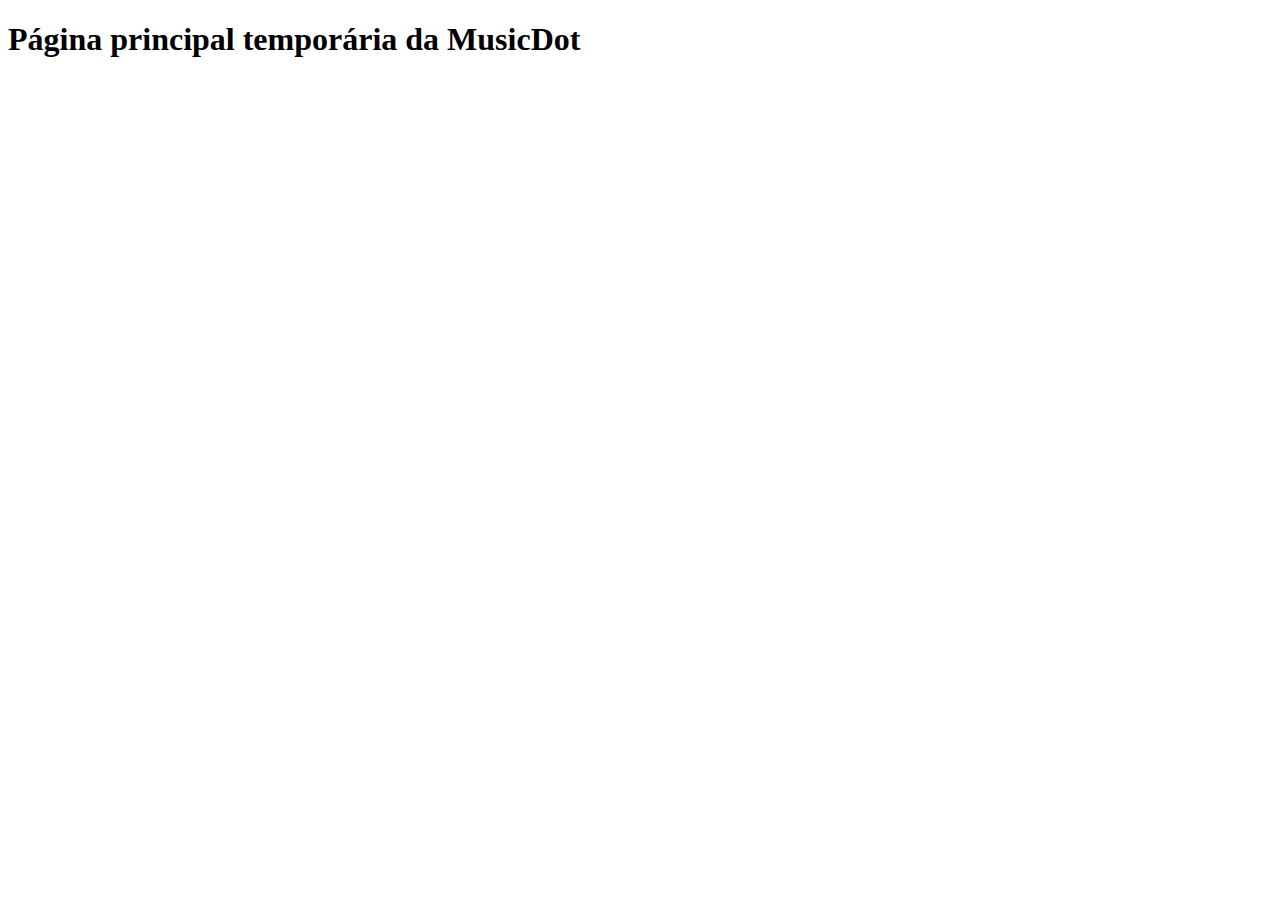
<file: index.html>
<!DOCTYPE html>
<html lang="en">
<head>
    <meta charset="UTF-8">
    <meta http-equiv="X-UA-Compatible" content="IE=edge">
    <meta name="viewport" content="width=device-width, initial-scale=1.0">
    <title>Document</title>
</head>
<body>
    <h1> Página principal temporária da MusicDot </h1>

   
</body>
</html>
</file>
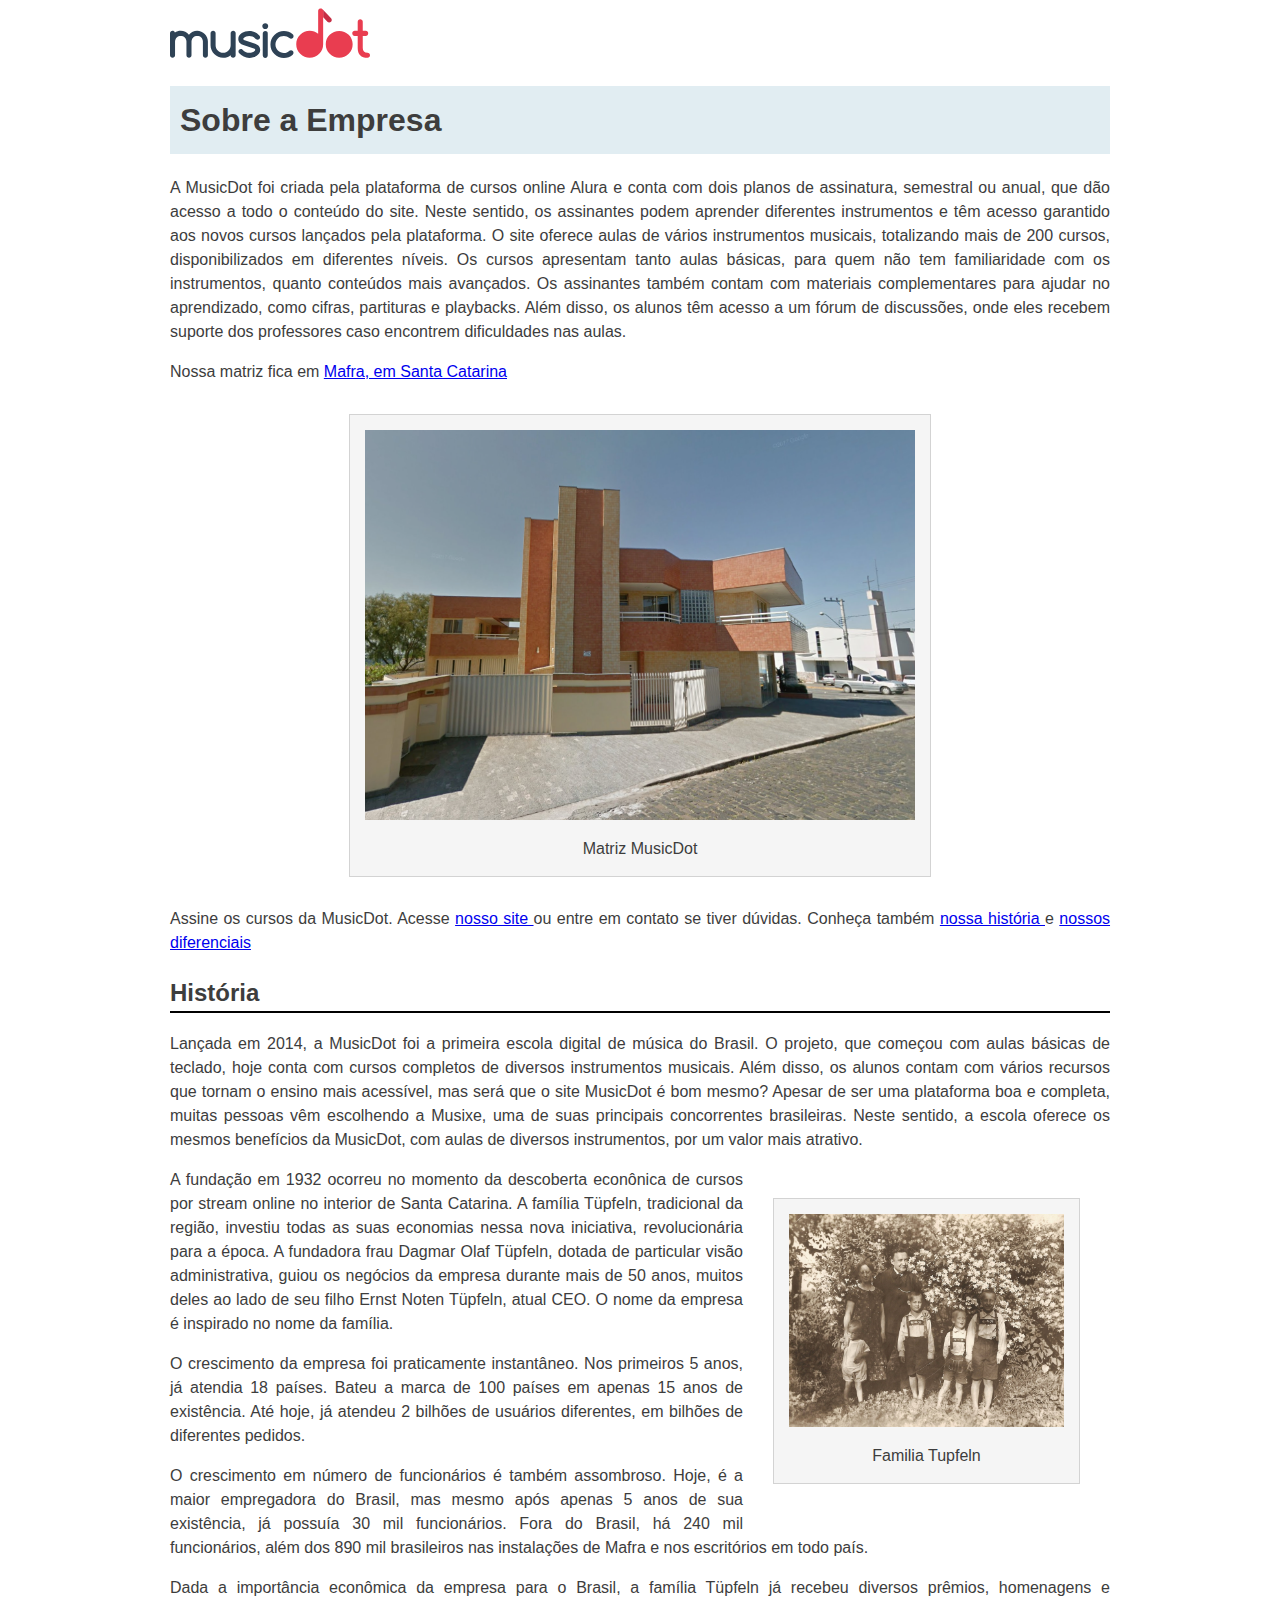
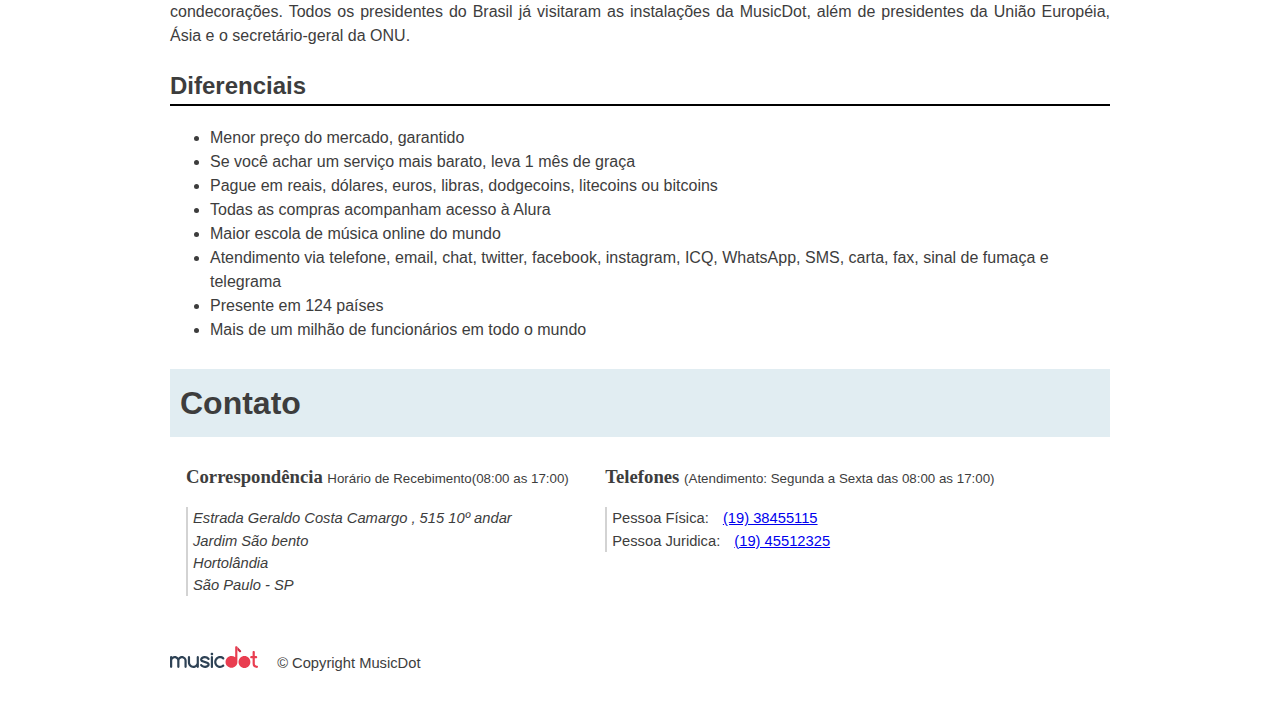
<file: Sobre.html>
<!DOCTYPE html>
<html lang="pt-br">
    <head>
        <meta Charset="UTF-8">
        <meta name="viewport" content="width=device-width,">
        <link rel="stylesheet" type="text/css" href="estilo.css">
        <title>MusicDot | Sobre a empresa</title>
        <link href="img/favicon.ico" rel="icon">        
        </head>
    <body>
        <img src="img/logo.svg" alt="MusicDot"/> 

        <h1 class="titulo">Sobre a Empresa</h1>        
        <p>A MusicDot foi criada pela plataforma de cursos online Alura e conta com dois planos de assinatura, semestral ou anual, que dão acesso a todo o conteúdo do site. 
            Neste sentido, os assinantes podem aprender diferentes instrumentos e têm acesso garantido aos novos cursos lançados pela plataforma.
            O site oferece aulas de vários instrumentos musicais, totalizando mais de 200 cursos, disponibilizados em diferentes níveis.
            Os cursos apresentam tanto aulas básicas, para quem não tem familiaridade com os instrumentos, quanto conteúdos mais avançados.       
            Os assinantes também contam com materiais complementares para ajudar no aprendizado, como cifras, partituras e playbacks. Além disso, os alunos têm acesso a um fórum
            de discussões, onde eles recebem suporte dos professores caso encontrem dificuldades nas aulas.
        </p>   
         <p>Nossa matriz fica em <a href="https://maps.google.com.br/?q=190,GabrielDequech,Mafra,SC" target="_blank"> Mafra, em Santa Catarina </a>            
        </p>  
        
              
        <figure class="matriz-musicdot">
            <img src="img/matriz-musicdot.png" alt="Matriz da MusicDot">
            <figcaption>Matriz MusicDot</figcaption>
        </figure>

        <p>
          Assine os cursos da MusicDot. Acesse <a href="index.html"> nosso site </a> ou entre em contato
           se tiver dúvidas. Conheça também <a href="#historia"> nossa história </a> e <a href="#diferenciais"> nossos diferenciais </a>
        </p>
      
        <h2 id="historia" class="subtitulo"> História </h2>
        <p>Lançada em 2014, a MusicDot foi a primeira escola digital de música do Brasil. 
            O projeto, que começou com aulas básicas de teclado, hoje conta com cursos completos de diversos instrumentos musicais.
            Além disso, os alunos contam com vários recursos que tornam o ensino mais acessível, mas será que o site MusicDot é bom mesmo?
            Apesar de ser uma plataforma boa e completa, muitas pessoas vêm escolhendo a Musixe, uma de suas principais concorrentes brasileiras.
            Neste sentido, a escola oferece os mesmos benefícios da MusicDot, com aulas de diversos instrumentos, por um valor mais atrativo. 
        </p>
        
        <figure class="familia-tupfeln">
            <img src="img/familia-tupfeln.jpg" />
            <figcaption>Familia Tupfeln</figcaption>
        </figure>
        
        <p>
            A fundação em 1932 ocorreu no momento da descoberta econônica de cursos por stream online no interior de Santa Catarina. A
            família Tüpfeln, tradicional da região, investiu todas as suas economias nessa nova iniciativa,
            revolucionária para a época. A fundadora frau Dagmar Olaf Tüpfeln, dotada de particular visão
            administrativa, guiou os negócios da empresa durante mais de 50 anos, muitos deles ao lado
            de seu filho Ernst Noten Tüpfeln, atual CEO. O nome da empresa é inspirado no nome da família.
          </p>
          
          <p>
            O crescimento da empresa foi praticamente instantâneo. Nos primeiros 5 anos, já atendia 18 países.
            Bateu a marca de 100 países em apenas 15 anos de existência. Até hoje, já atendeu 2 bilhões
            de usuários diferentes, em bilhões de diferentes pedidos.
          </p>
          
          <p>
            O crescimento em número de funcionários é também assombroso. Hoje, é a maior empregadora do
            Brasil, mas mesmo após apenas 5 anos de sua existência, já possuía 30 mil funcionários. Fora do
            Brasil, há 240 mil funcionários, além dos 890 mil brasileiros nas instalações de Mafra e
            nos escritórios em todo país.
          </p>
          
          <p>
            Dada a importância econômica da empresa para o Brasil, a família Tüpfeln já recebeu diversos prêmios,
            homenagens e condecorações. Todos os presidentes do Brasil já visitaram as instalações da MusicDot, além de presidentes da União Européia, Ásia e o secretário-geral da ONU.
          </p>
          <h2 id="diferenciais" class="subtitulo"> Diferenciais </h2>
          <ul>
            <li> Menor preço do mercado, garantido </li>
            <li> Se você achar um serviço mais barato, leva 1 mês de graça </li>
            <li> Pague em reais, dólares, euros, libras, dodgecoins, litecoins ou bitcoins </li>
            <li> Todas as compras acompanham acesso à Alura </li>
            <li> Maior escola de música online do mundo </li>
            <li> Atendimento via telefone, email, chat, twitter, facebook, instagram, ICQ, WhatsApp, SMS, carta, fax, sinal de fumaça e telegrama </li>
            <li> Presente em 124 países </li>
            <li> Mais de um milhão de funcionários em todo o mundo </li>
          </ul>

          <h2 class="titulo"> Contato </h2>
          <div class="contato__secao">
          <h3 class="contato__subtitulo">Correspondência</h3>
          <small>Horário de Recebimento(08:00 as 17:00) </small>
                 
          <address class="contato__info">
            Estrada Geraldo Costa Camargo , 515 10º andar
            <br> 
            Jardim São bento 
            <br>Hortolândia
            <br>
            São Paulo - SP 
             </address>
            </div>

            <div class="contato__secao contato__secao--telefone">

             <h3 class="contato__subtitulo"> Telefones </h3>
             <small>(Atendimento: Segunda a Sexta das 08:00 as 17:00)</small>

             <dl class="contato__info">
              <div>
                <dt class="contato__info-titulo">Pessoa Física:</dt>
                <dd class="contato__info-descricao"> <a href="tel://1938455115"> (19) 38455115 </a> </dd>
              </div>

              <div>
                <dt class="contato__info-titulo">Pessoa Juridica:</dt>
              <dd class="contato__info-descricao"> <a href="tel://1945512325"> (19) 45512325 </a> </dd>
             </dl>  
              </div>

              <footer class="rodape">
                <img src="img/logo.svg" alt="Logo da musicdot" class="rodape__logo">
                <p class="rodape__copyright"> &copy; Copyright MusicDot </p>
              </footer>
              
              

                     
          
    </body>

</html
</file>
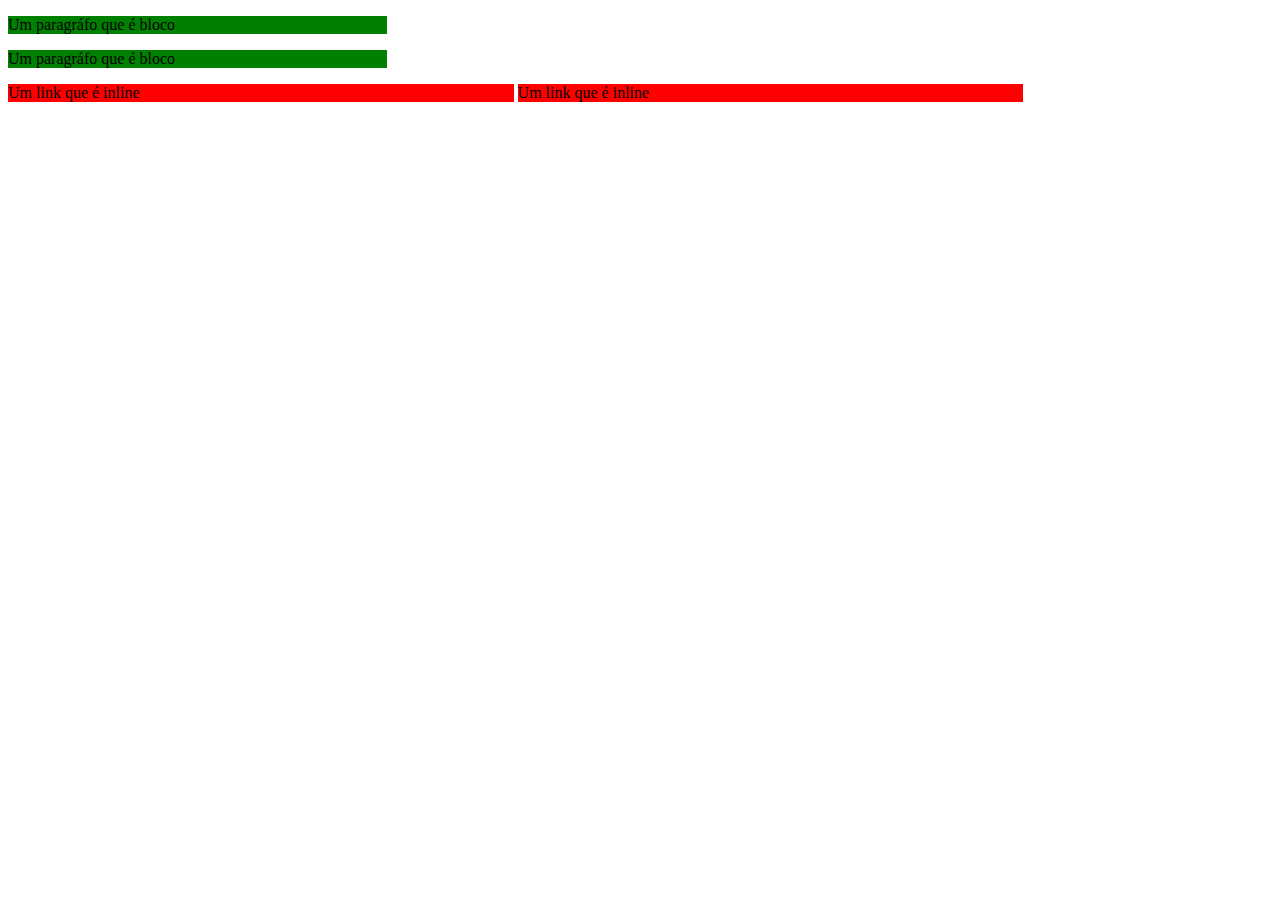
<file: Teste.html>
<!DOCTYPE html>
<html lang="en">
<head>
    <meta charset="UTF-8">
    <meta http-equiv="X-UA-Compatible" content="IE=edge">
    <meta name="viewport" content="width=<z>, initial-scale=1.0">
    <title>Document</title>
</head>
<body>
    <p>Um paragráfo que é bloco</p>
    <p>Um paragráfo que é bloco</p>
    <a>Um link que é inline</a>
    <a>Um link que é inline</a>

    <style>
        p {
            background-color: blue;
            width: 30%;
        }
        a {
            background-color: red;
            width: 40%;
            display: inline-block;
        }

        p {
            background-color: green;
            display: flex;
        }
    </style>
</body > 
</html>
</file>
<file: estilo.css>
body{  
    color: #3D3D3D;
     width: 80%;
     max-width: 940px;
     margin-left: auto;
     margin-right:auto;
     font-size: 16px;
     line-height: 1.5;
     font-family:'Trebuchet MS', 'Lucida Sans Unicode', 'Lucida Grande', 'Lucida Sans', Arial, sans-serif    
         
}

.titulo { 
    background-color: #E1EDF2;
    padding: 10px;
    font-size: 32px;
    font-variant: 100;
}
.subtitulo {
    border-bottom: 2px solid black;
}

figure {  
    max-width: 100%;
    margin: 30px;
    padding: 15px;
    text-align: center;
    background-color: whitesmoke;
    border: 1px solid lightgrey;
}

figcaption {
    margin-top: 10px    
}

.matriz-musicdot{
    width: 550px;
    margin-left: auto;
    margin-right: auto;
}

.familia-tupfeln {
    width: 275px;
    float: right;
}

figure img {
    width: 100%;
}
.contato__subtitulo {
    display: inline;
}
.contato__secao {
    display: inline-block;
    vertical-align: top;
    margin-left: 16px;
}

.contato__secao--telefone {
    margin-left: 32px;
}
.contato__info {
    margin: 16px 0 24px;
    padding-left: 32px;
}

.contato__info-titulo,
.contato__info-descricao {
  display: inline;
}   

.contato__info-descricao {
  margin-left: 10px;
}
p {
    text-align: justify;
}
h3 {
    font-family:Georgia, 'Times New Roman', Times, serif
}

.rodape {
    padding: 1.75em 0;
 
    font-size: 1.1rem;
  }
 
  .rodape__logo {
    width: 6em;
  }
 
  .rodape__copyright {
    display: inline;
    margin-left: 1em;
  }


@media (max-width: 850px) {

.contato__secao {
  display: block;
  margin-left: 1em;
    } 
}

@media (max-width: 622px) {
        
.familia-tupfeln {
 float: none;
 margin: 0 auto; 
    } 
}

@media (max-width: 446px) {
.contato__subtitulo {
 display: block;
 margin: bottom 0;
    }
}

.contato__info{
    padding-left: 5px;

    font-size: .92em;

    border-left: 2px solid lightgrey;
}

 .rodape{
    font-size: .92em;
}

@media (max-width:342px) {
    .contato__info-descricao{
        display: block;
        margin-left: 1em;
    }
}
</file>
